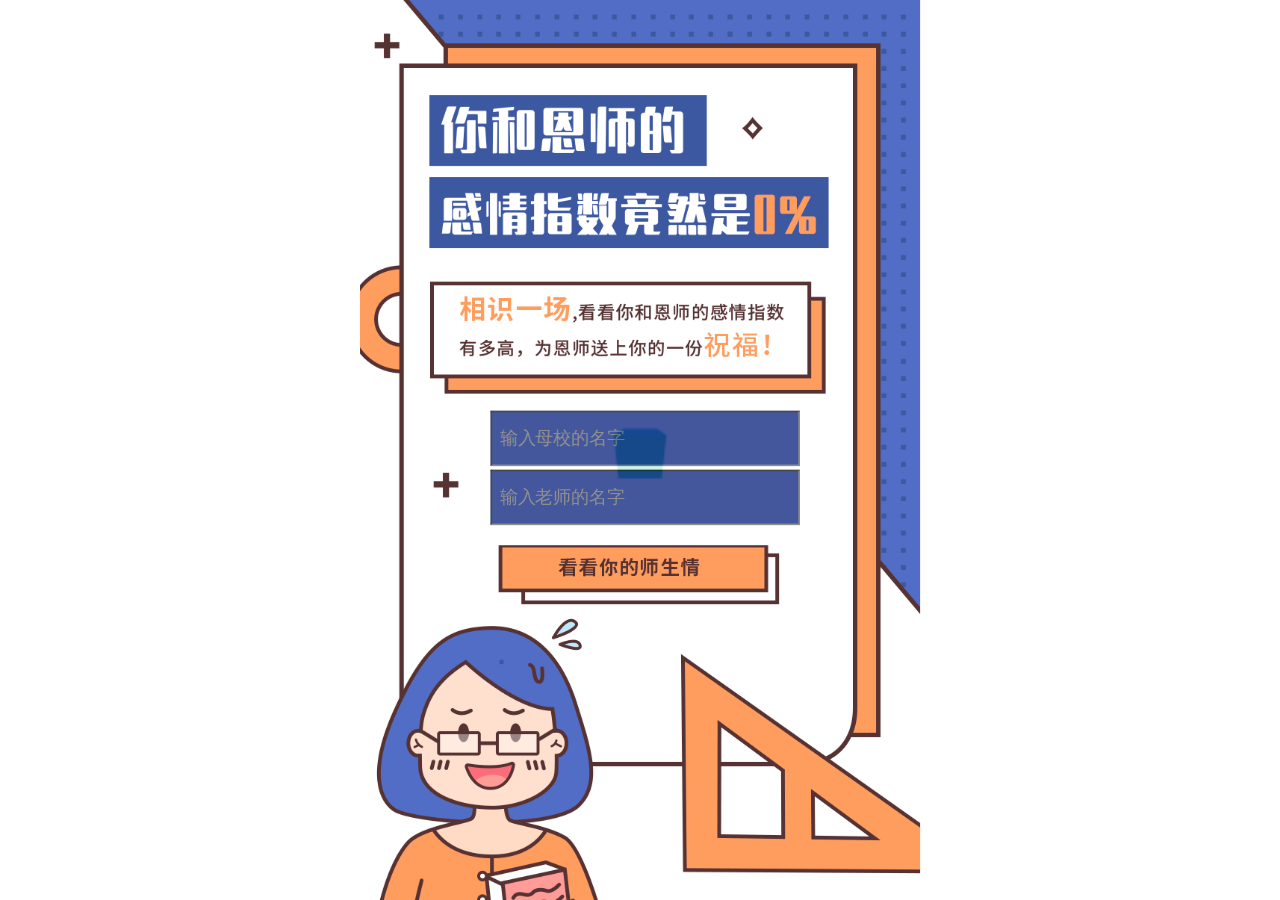
<file: index.html>
<!DOCTYPE html>
<html lang="en">
<head>
    <meta charset="UTF-8">
    <meta name="viewport" content="">
    <meta http-equiv="X-UA-Compatible" content="ie=edge">
    <title>答题H5</title>
    <link rel="stylesheet" href="css/common.css">
    <script src="jquery.min.js"></script>
    <style>
        html{ overflow: hidden;}
        #main{
            width: 750px;
            height: 1205px;
            position: absolute;
            top: 0;
            left: 50%;
            margin-left: -375px;
            transform-origin: top;
        }
        #firstPage{
            width: 100%;
            height: 100%;
            position: absolute;
            top: 0;
            left: 0;
            background: url(imgs/11.png) no-repeat; 
            z-index:10px; 
        }
        #firstPage .btn{ width: 400px; height:85px; background:url(imgs/btn.png) no-repeat;position: absolute; top:730px; left:50%; margin-left:-200px;}
        #firstPage form{ position: absolute; top:550px; left:50%; margin-left:-200px;}
        #firstPage form .input_style{ width: 400px; height:70px; background: #1a3286; color:#fff; font-size:24px; padding-left:10px; margin-bottom:5px;}
    
        #loading{
            width:100%;
            height:100%;
            position: absolute;
            left:0;
            top:0;
            z-index:20;
            background:#fff;
        }
        #loading img{
            width:80px;
            height:80px;
            position: absolute;
            left:50%;
            top:50%;
            margin-left:-40px;
            margin-top:-40px;
        }
        #quest{
            width:100%;
            height:100%;
            position: absolute;
            left:0;
            top:0;
            background: url(imgs/b1.png) no-repeat;
            display:none;
        }
        /* 答题区 */
        #quest > li{width:100%;height:100%;display:none;z-index:5}
        #quest > li:nth-of-type(1){display:block}
        #quest > li:nth-of-type(2){}
        #quest > li:nth-of-type(3){}
        #quest > li:nth-of-type(4){}
       
        .question_title{
            width:414px;
            height:317px;
            position: absolute;
            top:220px;
            left:65px;
        }
        .question_title_1{background:url(imgs/a_1.png) no-repeat;}
        .question_title_2{background:url(imgs/b_1.png) no-repeat;}
        .question_title_3{background:url(imgs/c_1.png) no-repeat;}
        .question_title_4{background:url(imgs/d_1.png) no-repeat;}

        /* 答案区 */
        #quest .child {width:700px; position: absolute; top:550px; left:65px;}
        #quest .child li{width:100%; height:74px;margin-bottom:10px;}

        #quest .child1 li:nth-of-type(1){ background:url(imgs/a_1_a.png) no-repeat;}
        #quest .child1 li:nth-of-type(2){ background:url(imgs/a_1_b.png) no-repeat;}
        #quest .child1 li:nth-of-type(3){ background:url(imgs/a_1_c.png) no-repeat;}
        #quest .child1 li:nth-of-type(4){ background:url(imgs/a_1_d.png) no-repeat;}

        #quest .child2 li:nth-of-type(1){ background:url(imgs/b_1_a.png) no-repeat;}
        #quest .child2 li:nth-of-type(2){ background:url(imgs/b_1_b.png) no-repeat;}
        #quest .child2 li:nth-of-type(3){ background:url(imgs/b_1_c.png) no-repeat;}
        #quest .child2 li:nth-of-type(4){ background:url(imgs/b_1_d.png) no-repeat;}

        #quest .child3 li:nth-of-type(1){ background:url(imgs/c_1_a.png) no-repeat;}
        #quest .child3 li:nth-of-type(2){ background:url(imgs/c_1_b.png) no-repeat;}
        #quest .child3 li:nth-of-type(3){ background:url(imgs/c_1_c.png) no-repeat;}
        #quest .child3 li:nth-of-type(4){ background:url(imgs/c_1_d.png) no-repeat;}

        #quest .child4 li:nth-of-type(1){ background:url(imgs/d_1_a.png) no-repeat;}
        #quest .child4 li:nth-of-type(2){ background:url(imgs/d_1_b.png) no-repeat;}
        #quest .child4 li:nth-of-type(3){ background:url(imgs/d_1_c.png) no-repeat;}
        #quest .child4 li:nth-of-type(4){ background:url(imgs/d_1_d.png) no-repeat;}

        #lastPage{
            width:100%;
            height:100%;
            position: absolute;
            left:0;
            top:0;
            background-size:cover;
            background-image: url(imgs/22.png);
            z-index:10;
            display:none;
        }
    </style>
    <script>
        $(function(){
            //还原像素比
            let scal_rate = 1 / $(window)[0].devicePixelRatio;
            $("meta[name='viewport']").attr('content',`width=device-width, user-scalable=no,initial-scale=${scal_rate}, minmum-scale=${scal_rate}, maximum-scale=${scal_rate}`);
            //设置根元素字体大小
            // let screen_w = $(window).width();
            // $("html").css('fontSize', `${screen_w / 16}px`)
            //初始化背景图片缩放比例, 只缩放最外层大盒子
            let $main = $("#main");
            let desc_w = 750, desc_h = 1205;
            let screen_h = $(window).height();
            $main.css('transform', `scale(${ screen_h / desc_h })`);

            //h5相关操作
            let $list = $("#quest");
            let $li = $list.find(">li");    
           
            img_loading();  
            all_out();    

            //start
            var $start = $main.find(".btn");
            $start.on('touchstart', function(ev){
                let name = $("#name").val();
                let teacher = $("#teacher").val();

                if(name == '' || teacher == ''){
                    alert('请输入学校名字和老师名字哦！')
                }
                else{
                    $("#firstPage").animate({opacity: 0}, 1000, function(){
                        $(this).remove();
                        $('#quest').show();
                        slideList()
                        setTimeout(function(){
                            inAn(0);
                        },100)
                        
                    })      
                }
            })

            function inAn(index){
                var $questTitle = $li.eq(index).find('.question_title');
                var $liChild = $li.eq(index).find("li");
                $questTitle.css("transform", "translate(0, 0)");
                $questTitle.css("transition", ".5s");
                $questTitle.css("opacity", "1");
                $liChild.css("transform", "translate(0, 0)");
                $liChild.css("transition", ".5s")
                $liChild.css("opacity", "1");
            }

            function outAn(index){
                var $questTitle = $li.eq(index).find('.question_title');
                var $liChild = $li.eq(index).find("li");
                $questTitle.css("transition", "");
                $liChild.css("transition", "")
                $questTitle.css("transform", "translate(-200px, 0)");
                $questTitle.css("opacity", "0");
                $liChild.css("transform", "translate(400px, 0)");
                $liChild.css("opacity", "0");
            }

            function img_loading(){
                let arr = ['11.png',  '22.png', 'a_1_a.png', 'a_1_b.png', 'a_1_c.png', 'a_1_d.png', 'a_1.png', 'b1.png', 'b_1.png', 'b_1_a.png', 'b_1_b.png', 'b_1_c.png', 'b_1_d.png',
                'btn.png', 'c_1_a.png', 'c_1_b.png', 'c_1_c.png', 'c_1_d.png', 'c_1.png', 'd_1_a.png', 'd_1_b.png', 'd_1_c.png', 'd_1_d.png', 'd_1.png']

                let $loading = $("#loading");
                let iNow = 0;

                for(let i = 0; i < arr.length; i++){
                    let objImg = new Image();
                    objImg.src = 'imgs/'+arr[i];
                    objImg.onload = function(){
                        iNow++;
                        if(iNow == arr.length){
                            $loading.animate({opacity: 0}, 1000, function(){
                                $(this).remove();
                            })
                        }
                    }
                    objImg.onerror= function(){
                        $loading.animate({opacity: 0}, 1000, function(){
                            $(this).remove();
                        })
                    }
                }
            }

            function slideList(){
                let nowIndex = 0;
                let nextIndex = 0;

                $li.on("touchstart", function(){
                    nextIndex = nowIndex + 1;
                    $li.eq(nowIndex).find("li").on('touchend', function(ev){
                        outAn(nowIndex);
                        $li.eq(nextIndex).show();
                        setTimeout(() => {
                            inAn(nextIndex);
                            nowIndex = nextIndex;
                            //答到最后一道题的时候
                            if(nowIndex == 4){
                                $list.animate({opacity: 0}, 1000, function(){
                                    $(this).remove();
                                    
                                })

                                $("#lastPage").show().animate(1000, function(){
                                    $(this).show();
                                })
                            }
                        }, 100);
                    })
                })
            }

            function all_out(){
                outAn(0);
                outAn(1);
                outAn(2);
                outAn(3);
            }

            //iphone适配
            if(isIphonex()){
                
            }
        })
    </script>
</head>
<body>
    <div id="main">
        <div id="loading">
            <img src="imgs/loading.gif"/>
        </div>
        <div id="firstPage">
            <form>
                <input type="text" placeholder="输入母校的名字" class="input_style" name="school" id="name"><br/>
                <input type="text" placeholder="输入老师的名字" class="input_style" name="teacher" id="teacher">
            </form>
            <div class="btn"></div>
        </div>
        <ul id="quest">
            <!-- 1 -->
            <li>
                <div class="question_title question_title_1"></div>
                <ul class="child child1">
                    <li></li>
                    <li></li>
                    <li></li>
                    <li></li>
                </ul>
            </li>
            <!-- 2 -->
            <li>
                <div class="question_title question_title_2"></div>
                <ul class="child child2">
                    <li></li>
                    <li></li>
                    <li></li>
                    <li></li>
                </ul>
            </li>
            <!-- 3 -->
            <li>
                <div class="question_title question_title_3"></div>
                <ul class="child child3">
                    <li></li>
                    <li></li>
                    <li></li>
                    <li></li>
                </ul>
            </li>
            <!-- 4 -->
            <li>
                <div class="question_title question_title_4"></div>
                <ul class="child child4">
                    <li></li>
                    <li></li>
                    <li></li>
                    <li></li>
                </ul>
            </li>
        </ul> 
        <div id="lastPage"></div>

    </div>
</body>
</html>
</file>
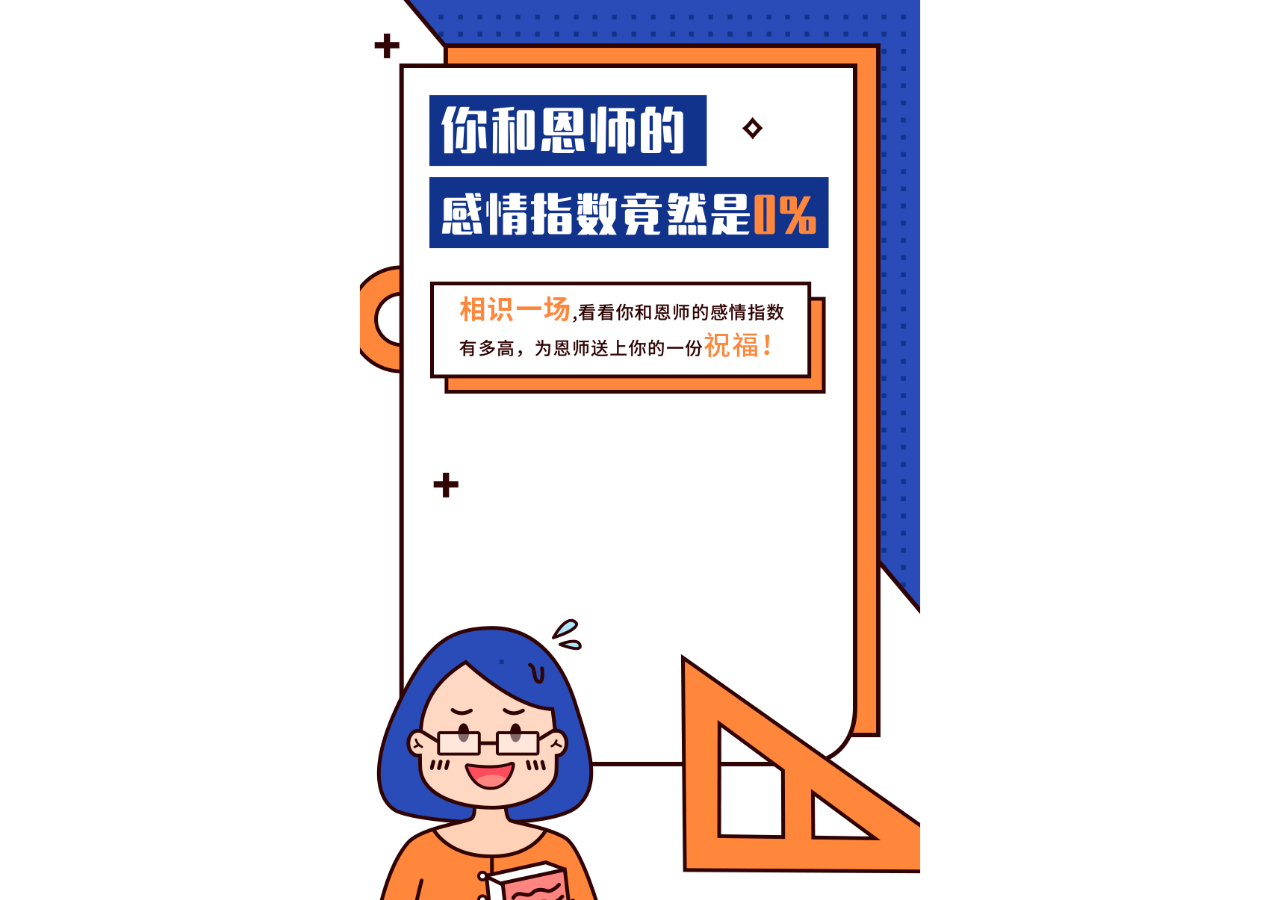
<file: test.html>
<!DOCTYPE html>
<html lang="en">
<head>
    <meta charset="UTF-8">
    <meta name="viewport" content="width=device-width, user-scalable=no, target-densityDpi=device-dpi, viewport-fit=cover">
    <title>测试手机兼容性</title>
    <link rel="stylesheet" href="css/common.css">
    <script src="jquery.min.js"></script>
    <style>
        body{ padding:0; margin:0;}
        html{
            /* overflow: hidden; */
        }
        #main{
            width:750px;
            height:1205px;
            position: absolute;
            top:0;
            left:50%;
            margin-left:-375px;
            transform-origin: top;
        }
        #first{
            width:100%;
            height:100%;
            background:url('imgs/11.png') no-repeat;
            position:absolute; 
            top:0; 
            left:0;
        }

    </style>
</head>
<body>
    <div id="main">
        <div id="first"></div>
    </div>  
    <script>
        var $main = $("#main");
        var de_w = 750;
        var de_h = 1205;
        var screen_w = $(window).width();
        var screen_h = $(window).height();

        function init(){
            $main.css('transform','scale('+( screen_h/de_h )+')');
        }
        init()

        
    </script>
</body>
</html>
</file>
<file: css/common.css>
*{padding: 0; margin:0}
/*取消a标签手指按下时出现的黑色遮罩层*/
a{ -webkit-tap-highlight-color: transparent; text-decoration: none;}
/*取消ios下输入框的圆角*/
input{ -webkit-appearance: none;} 
ul, li{list-style-type: none;}
</file>
